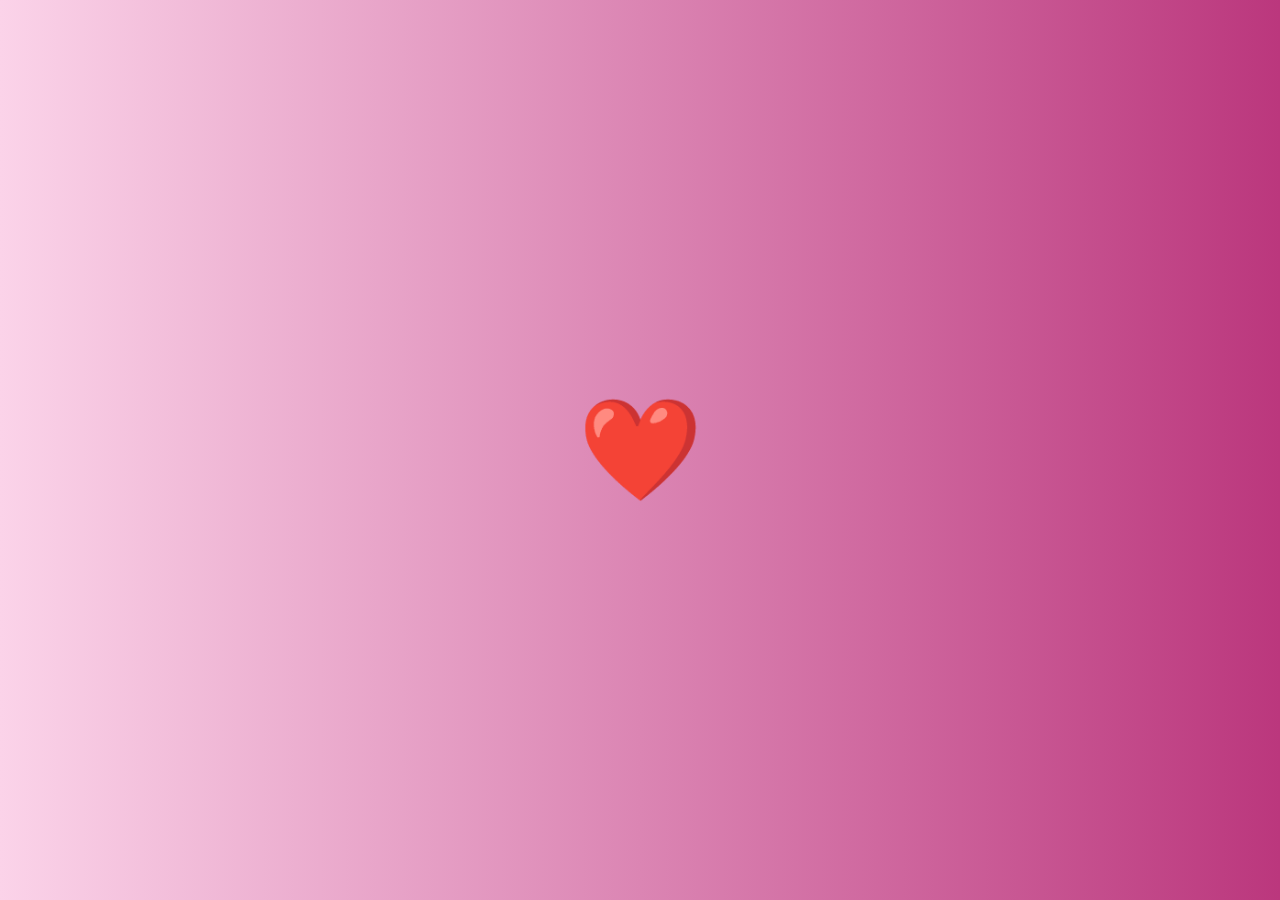
<file: index.html>
<!DOCTYPE html>
<html lang="pt-br">
<head>
  <meta charset="UTF-8">
  <meta name="viewport" content="width=device-width, initial-scale=1.0">
  <title>Para você ❤️</title>
  <link rel="stylesheet" href="style.css">
</head>
<body class="pagina-inicial">
  <div class="coração" onclick="abrirCarta()">
    ❤️
  </div>

<script>
    function abrirCarta() {
      const coracao = document.querySelector(".coração");
      
      // Executa animação
      coracao.classList.add("abrindo");

      // Espera 12 segundos para mudar de página
      setTimeout(() => {
        window.location.href = "felicitacoes.html";
      }, 1000); // 12 segundos
    }
  </script>
</body>
</html>
</file>
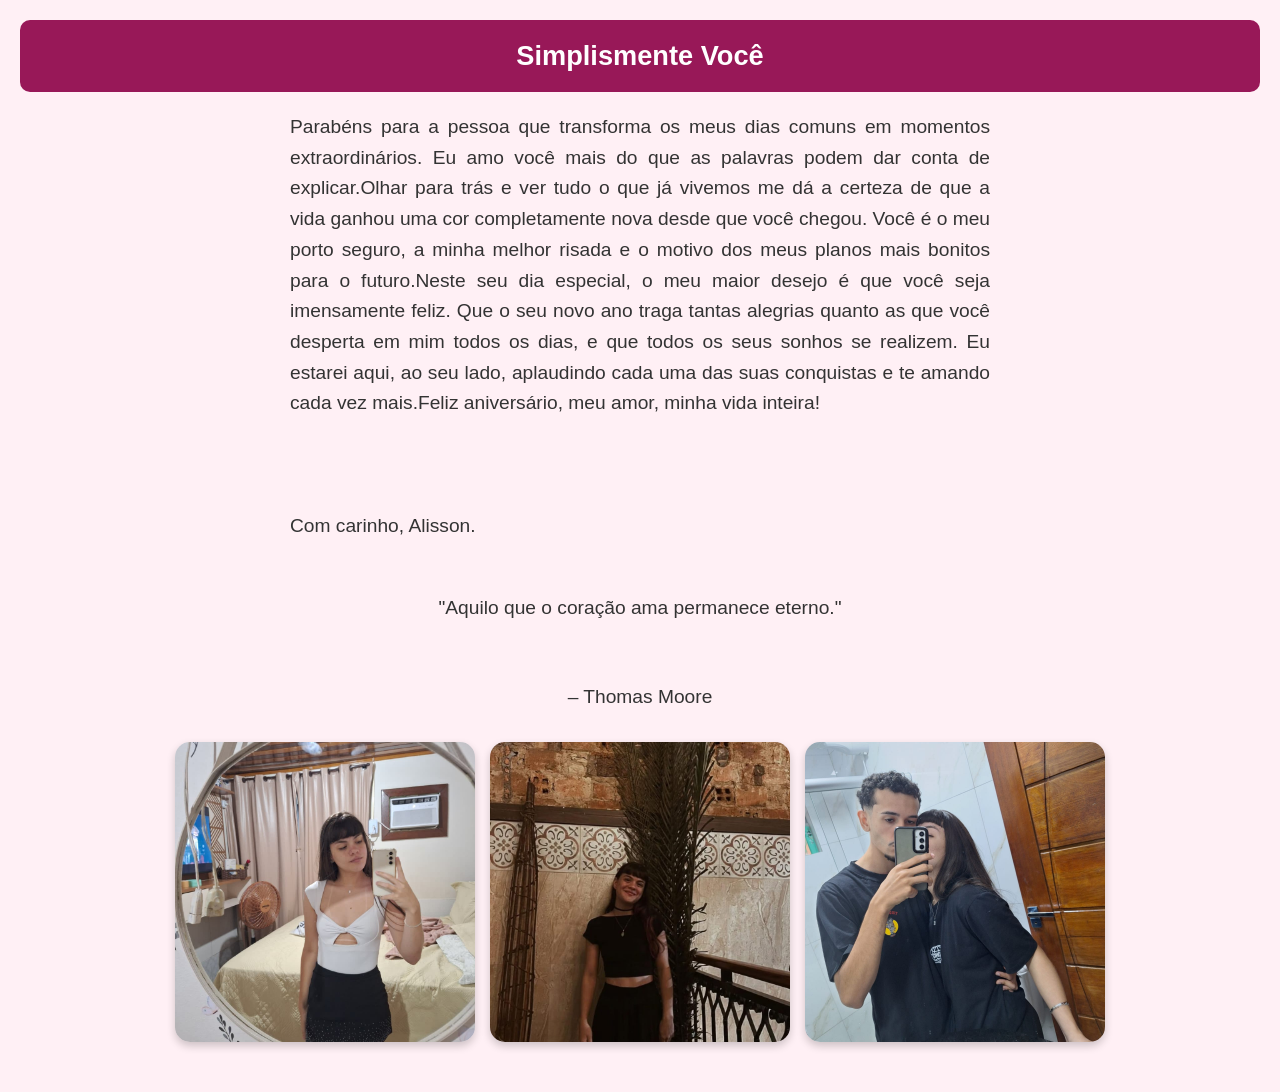
<file: felicitacoes.html>
<!DOCTYPE html>
<html lang="pt-br">

<head>
  <meta charset="UTF-8" />
  <meta name="viewport" content="width=device-width, initial-scale=1.0" />
  <title>Feliz Aniversário!</title>
  <link rel="stylesheet" href="style.css" />
</head>

<body class="pagina-felicitacoes">
  <header>
    <h1>Simplismente Você</h1>
  </header>

  <section class="mensagem">
    <section class="mensagem">
      <p>
        Parabéns para a pessoa que transforma os meus dias comuns em momentos extraordinários. Eu amo você mais do que
        as palavras podem dar conta de explicar.
        ​Olhar para trás e ver tudo o que já vivemos me dá a certeza de que a vida ganhou uma cor completamente nova
        desde que você chegou. Você é o meu porto seguro, a minha melhor risada e o motivo dos meus planos mais bonitos
        para o futuro.
        ​Neste seu dia especial, o meu maior desejo é que você seja imensamente feliz. Que o seu novo ano traga tantas
        alegrias quanto as que você desperta em mim todos os dias, e que todos os seus sonhos se realizem. Eu estarei
        aqui, ao seu lado, aplaudindo cada uma das suas conquistas e te amando cada vez mais.
        ​Feliz aniversário, meu amor, minha vida inteira!<br><br>

        <br><br>

        Com carinho, Alisson.<br><br>
      <p style="text-align: center;">"Aquilo que o coração ama permanece eterno."</p><br>
      <p style="text-align: center;">– Thomas Moore</p>
      </p>
    </section>

  </section>

  <section class="galeria">
    <img src="./1.jpeg" alt="Foto especial">
    <img src="./2.jpeg" alt="Mais uma lembrança">
    <img src="./3.jpeg" alt="Momentos bons">
  </section>
</body>

</html>
</file>
<file: style.css>
* {
  margin: 0;
  padding: 0;
  box-sizing: border-box;
}

body {
  font-family: 'Segoe UI', sans-serif;
  background: #fff0f5;
  color: #333;
  text-align: center;
  padding: 20px;
}

p{
  text-align: justify;
}

.pagina-inicial {
  display: flex;
  justify-content: center;
  align-items: center;
  height: 100vh;
  background: linear-gradient(to right, #fbd3e9, #bb377d);
}

.coração {
  font-size: 100px;
  cursor: pointer;
  transition: transform 0.6s ease;
}

.coração:hover {
  transform: scale(1.1);
}

.coração.abrindo {
  animation: pulsar 1s ease forwards;
}

@keyframes pulsar {
  0% {
    transform: scale(1);
  }

  50% {
    transform: scale(1.5);
  }

  100% {
    transform: scale(0);
  }
}

header {
  background-color: #981858;
  color: white;
  padding: 20px;
  border-radius: 10px;
}

h1 {
  font-size: 1.7em;
}

.mensagem p {
  font-size: 1.2em;
  margin: 20px auto;
  max-width: 700px;
  line-height: 1.6;
}

.galeria {
  display: flex;
  flex-wrap: wrap;
  justify-content: center;
  gap: 15px;
  margin: 30px 0;
}

.galeria img {
  width: 300px;
  /* Aumenta a largura das imagens */
  height: 300px;
  /* Aumenta a altura das imagens */
  object-fit: cover;
  border-radius: 15px;
  box-shadow: 0 4px 8px rgba(0, 0, 0, 0.2);
  transition: transform 0.3s;
}

.galeria img:hover {
  transform: scale(1.05);
  /* Efeito de zoom ao passar o mouse */
}
</file>
